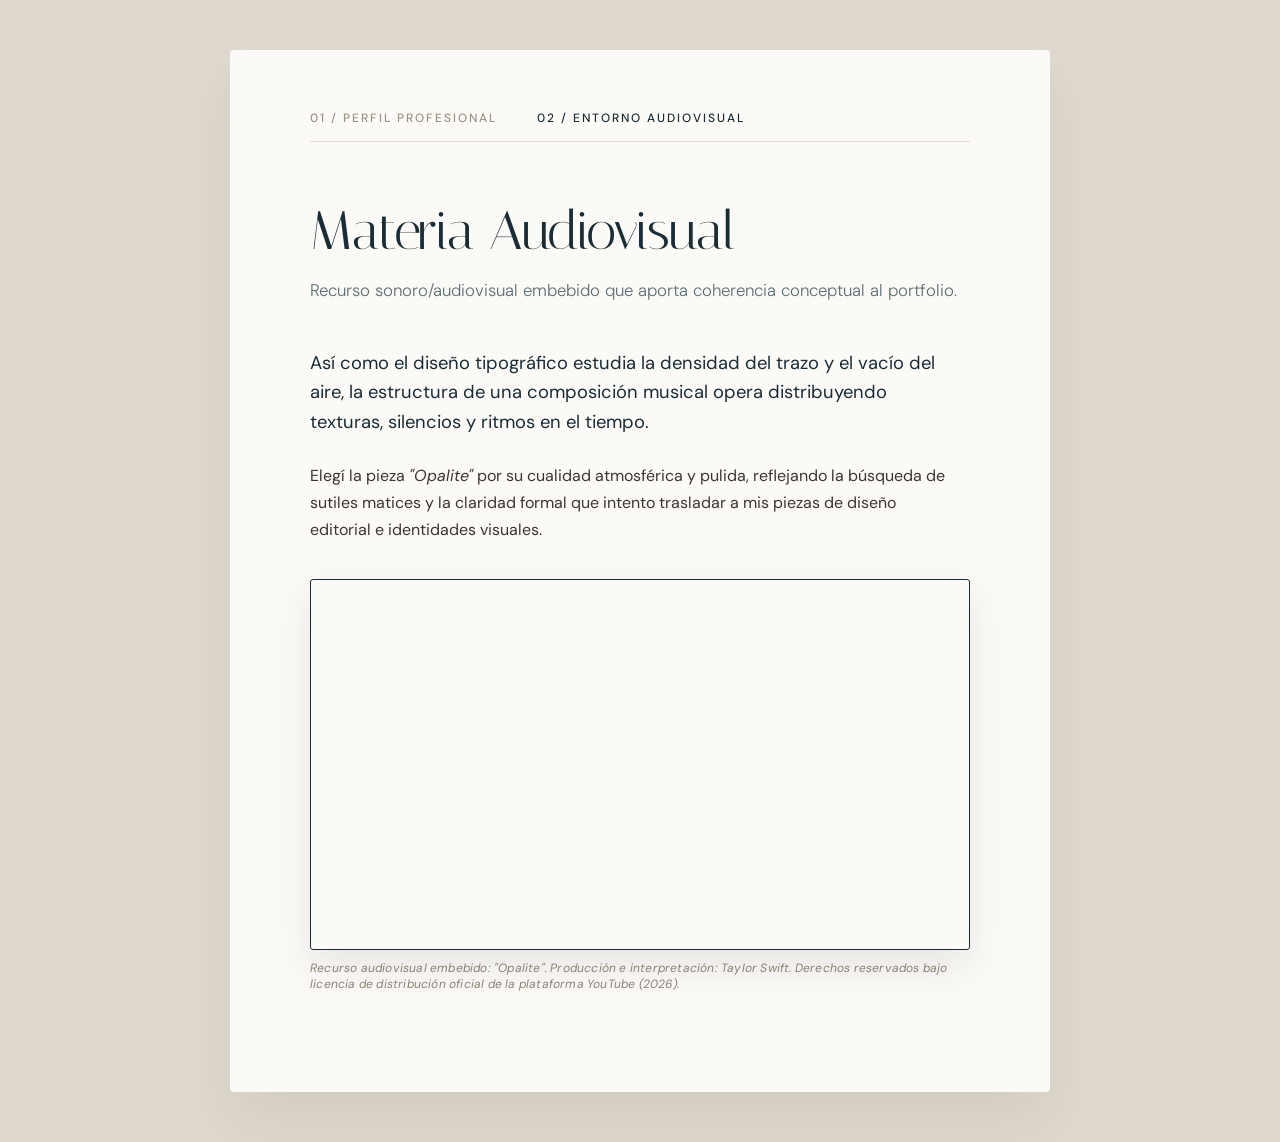
<file: media.html>
<!DOCTYPE html>
<html lang="es">
<head>
    <meta charset="UTF-8">
    <meta name="viewport" content="width=device-width, initial-scale=1.0">
    <title>Entorno Audiovisual — Luana Moreira</title>
    <link rel="preconnect" href="https://fonts.googleapis.com">
    <link rel="preconnect" href="https://fonts.gstatic.com" crossorigin>
    <link href="https://fonts.googleapis.com/css2?family=DM+Sans:wght@300;400;500&family=Italiana&display=swap" rel="stylesheet">
    <link rel="stylesheet" href="style.css">
</head>
<body>

    <nav class="editorial-nav">
        <a href="index.html">01 / Perfil Profesional</a>
        <a href="media.html" class="active">02 / Entorno Audiovisual</a>
    </nav>
    
    <header class="header-bloque">
        <h1>Materia Audiovisual</h1>
        <h2>Recurso sonoro/audiovisual embebido que aporta coherencia conceptual al portfolio.</h2>
    </header>
    
    <main class="contenido-principal">
        <p class="bajada">
            Así como el diseño tipográfico estudia la densidad del trazo y el vacío del aire, la estructura de una composición musical opera distribuyendo texturas, silencios y ritmos en el tiempo.
        </p>
        
        <p>
            Elegí la pieza <em>"Opalite"</em> por su cualidad atmosférica y pulida, reflejando la búsqueda de sutiles matices y la claridad formal que intento trasladar a mis piezas de diseño editorial e identidades visuales.
        </p>

        <div class="video-container">
            <iframe src="https://www.youtube.com/embed/JCcUifiu3UU" title="Opalite - Taylor Swift" allowfullscreen></iframe>
        </div>
        
        <span class="atribucion">Recurso audiovisual embebido: "Opalite". Producción e interpretación: Taylor Swift. Derechos reservados bajo licencia de distribución oficial de la plataforma YouTube (2026).</span>
    </main>

</body>
</html>
</file>
<file: style.css>
* {
    margin: 0;
    padding: 0;
    box-sizing: border-box;
}

html {
    background-color: #dfd9cf;
    font-family: 'DM Sans', sans-serif;
    -webkit-font-smoothing: antialiased;
}

body {
    max-width: 820px;
    width: 85%;       
    margin: 50px auto;
    background-color: #fcfaf7;
    padding: 60px 80px;        
    border-radius: 4px;
    box-shadow: 0 30px 60px rgba(45, 40, 35, 0.07);
}

.editorial-nav {
    display: flex;
    gap: 40px;
    margin-bottom: 60px;
    border-bottom: 1px solid #ebd9c8;
    padding-bottom: 15px;
}

.editorial-nav a {
    font-size: 0.75rem;
    font-weight: 500;
    text-transform: uppercase;
    letter-spacing: 2px;
    color: #9c9284;
    text-decoration: none;
    transition: color 0.3s ease;
}

.editorial-nav a:hover,
.editorial-nav a.active {
    color: #1a2d37 !important;
}

h1 {
    font-family: 'Italiana', serif;
    font-size: 3.4rem;
    font-weight: 400;
    line-height: 1.1;
    color: #1a2d37;
    letter-spacing: -1px;
    margin-bottom: 15px;
}

h2 {
    font-family: 'DM Sans', sans-serif;
    font-weight: 300;
    font-size: 1.05rem;
    line-height: 1.6;
    color: #5c6e75;
    margin-bottom: 45px;
}

p {
    font-family: 'DM Sans', sans-serif;
    font-size: 1rem;
    line-height: 1.7; 
    color: #3b362f;   
    margin-bottom: 25px; 
    max-width: 650px; 
    text-align: left;
}

.bajada {
    font-size: 1.15rem;
    line-height: 1.6;
    color: #1a2d37;
    font-weight: 400;
}

a {
    color: #541d1d;
    text-decoration: none;
    font-weight: 500;
    transition: color 0.2s ease;
}

a:hover {
    color: #1a2d37;
}

.link-editorial {
    border-bottom: 1px solid #c4a472;
    padding-bottom: 1px;
}

.contenedor-imagen img {
    width: 100%;
    max-width: 100%;
    height: auto;
    display: block;
    margin-top: 35px;
    border-radius: 2px;
    border: 1px solid #ebd9c8;
}

.atribucion {
    display: block;
    font-size: 0.75rem;
    color: #8c8576;
    margin-top: 10px;
    margin-bottom: 40px;
    font-style: italic;
    letter-spacing: 0.2px;
}

.video-container {
    position: relative;
    width: 100%;
    aspect-ratio: 16 / 9;
    margin-top: 35px;
    border-radius: 3px;
    overflow: hidden;
    border: 1px solid #1a2d37;
    box-shadow: 0 15px 40px rgba(26, 45, 55, 0.1);
}

.video-container iframe {
    position: absolute;
    top: 0;
    left: 0;
    width: 100%;
    height: 100%;
    border: none;
}

.footer-licencia {
    margin-top: 55px;
    border-top: 1px solid #ebd9c8;
    padding-top: 30px;
}

.licencia-contenedor {
    display: flex;
    align-items: center;
    gap: 25px;
}

.licencia-contenedor img {
    display: block;
    opacity: 0.85;
}

.licencia-contenedor p {
    font-size: 0.75rem;
    color: #7a7368;
    margin-bottom: 0;
    line-height: 1.5;
}
</file>
